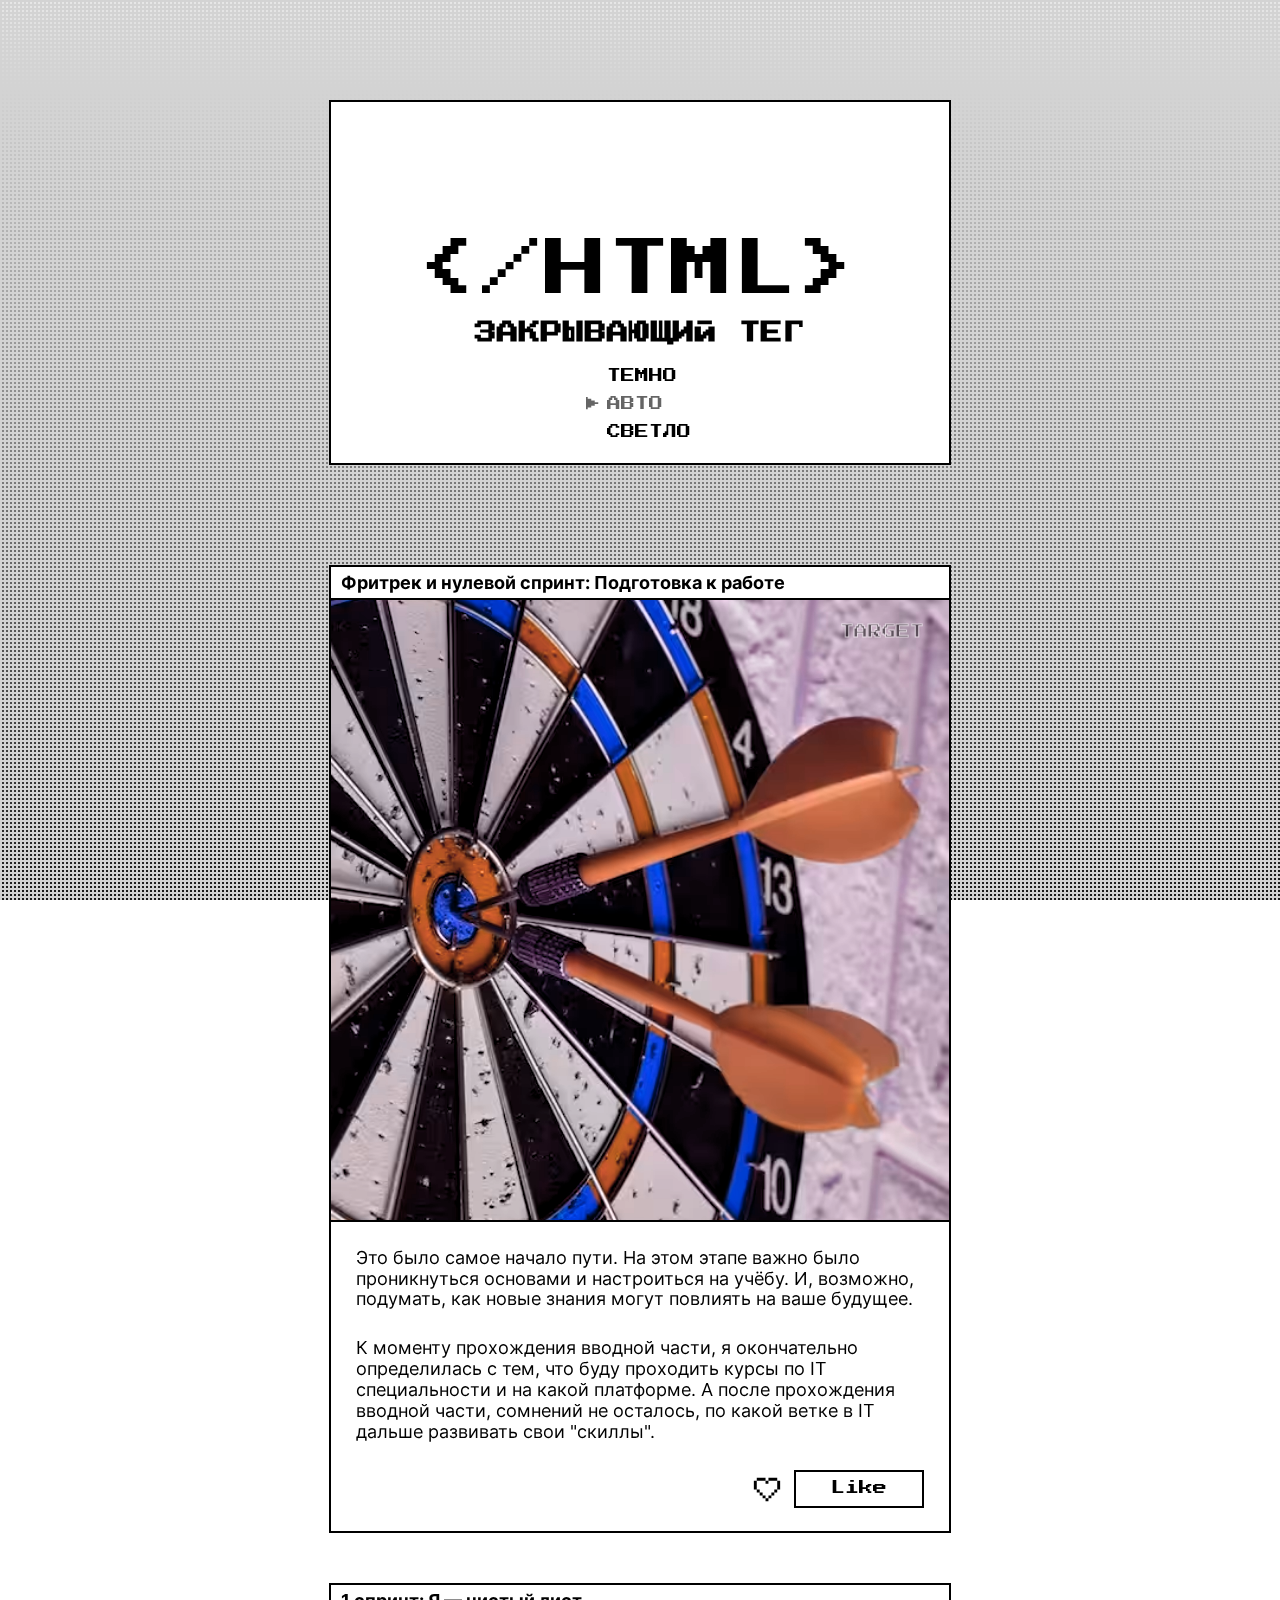
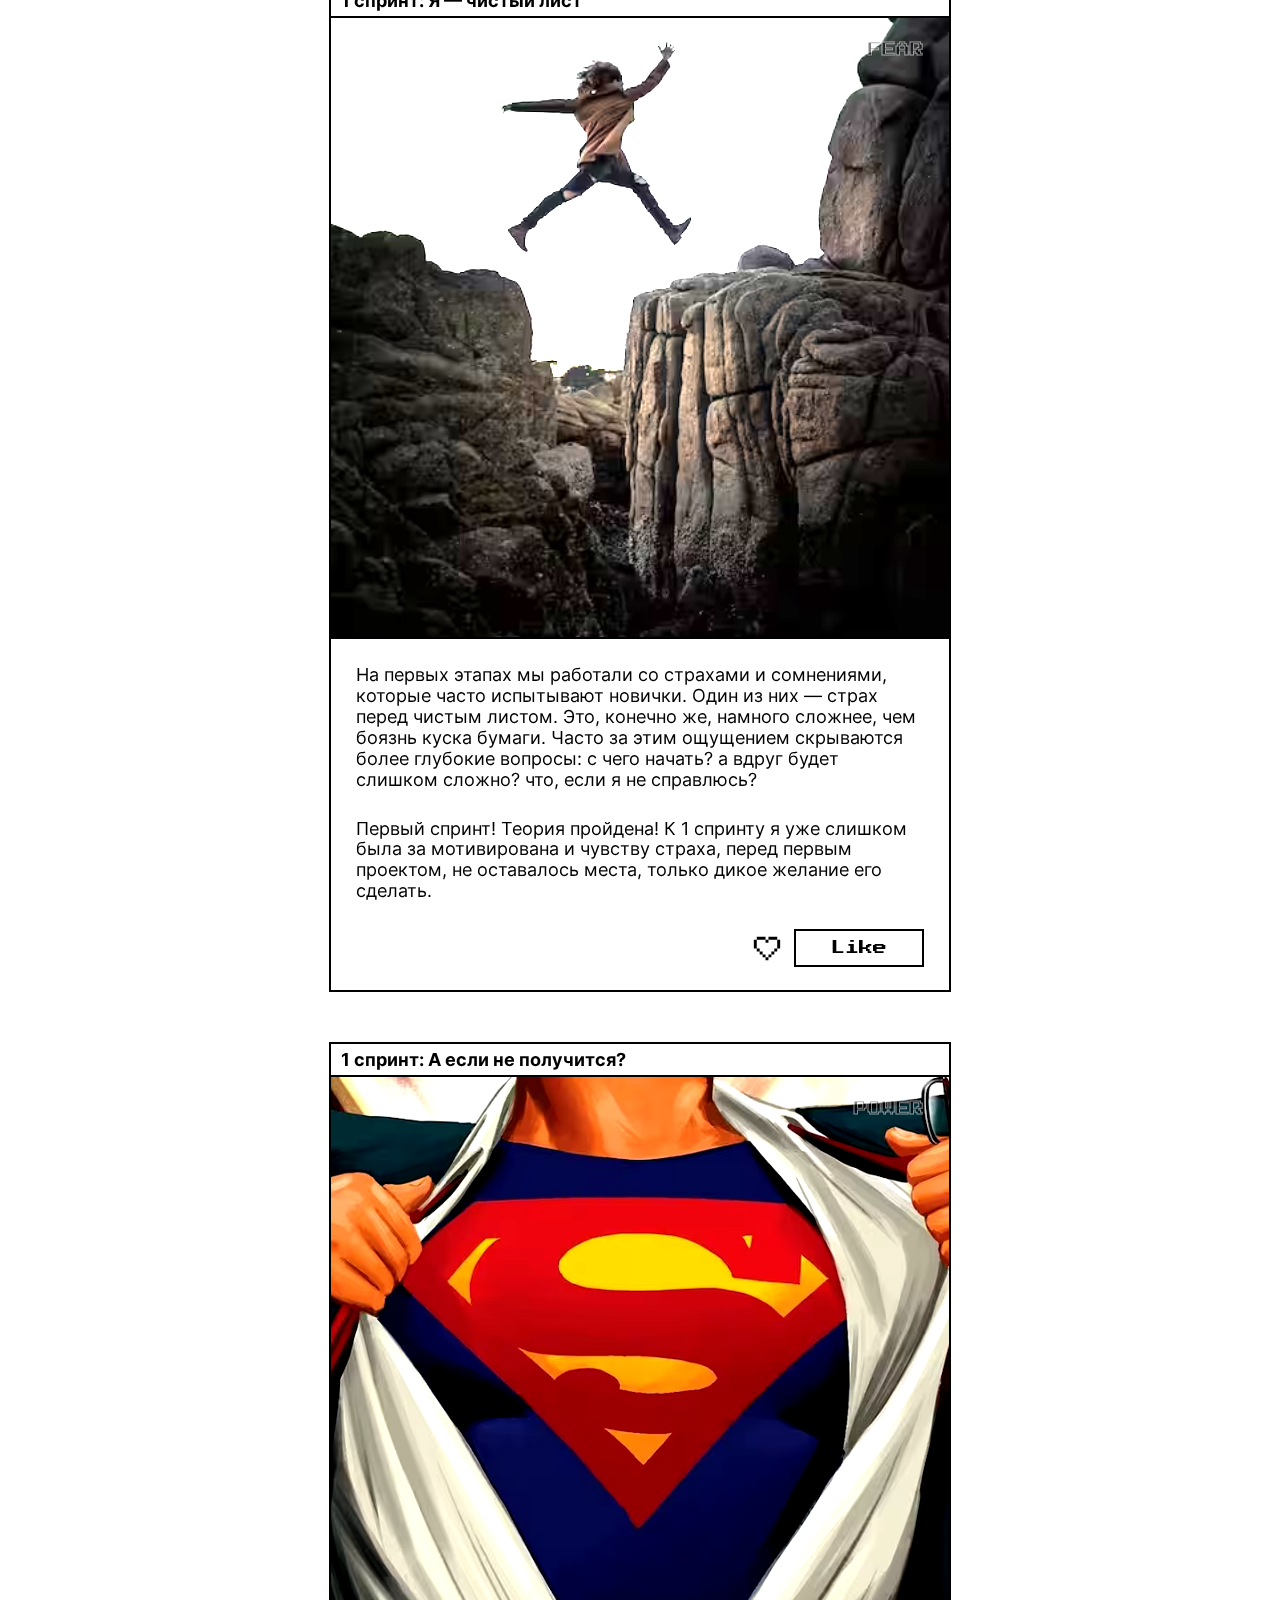
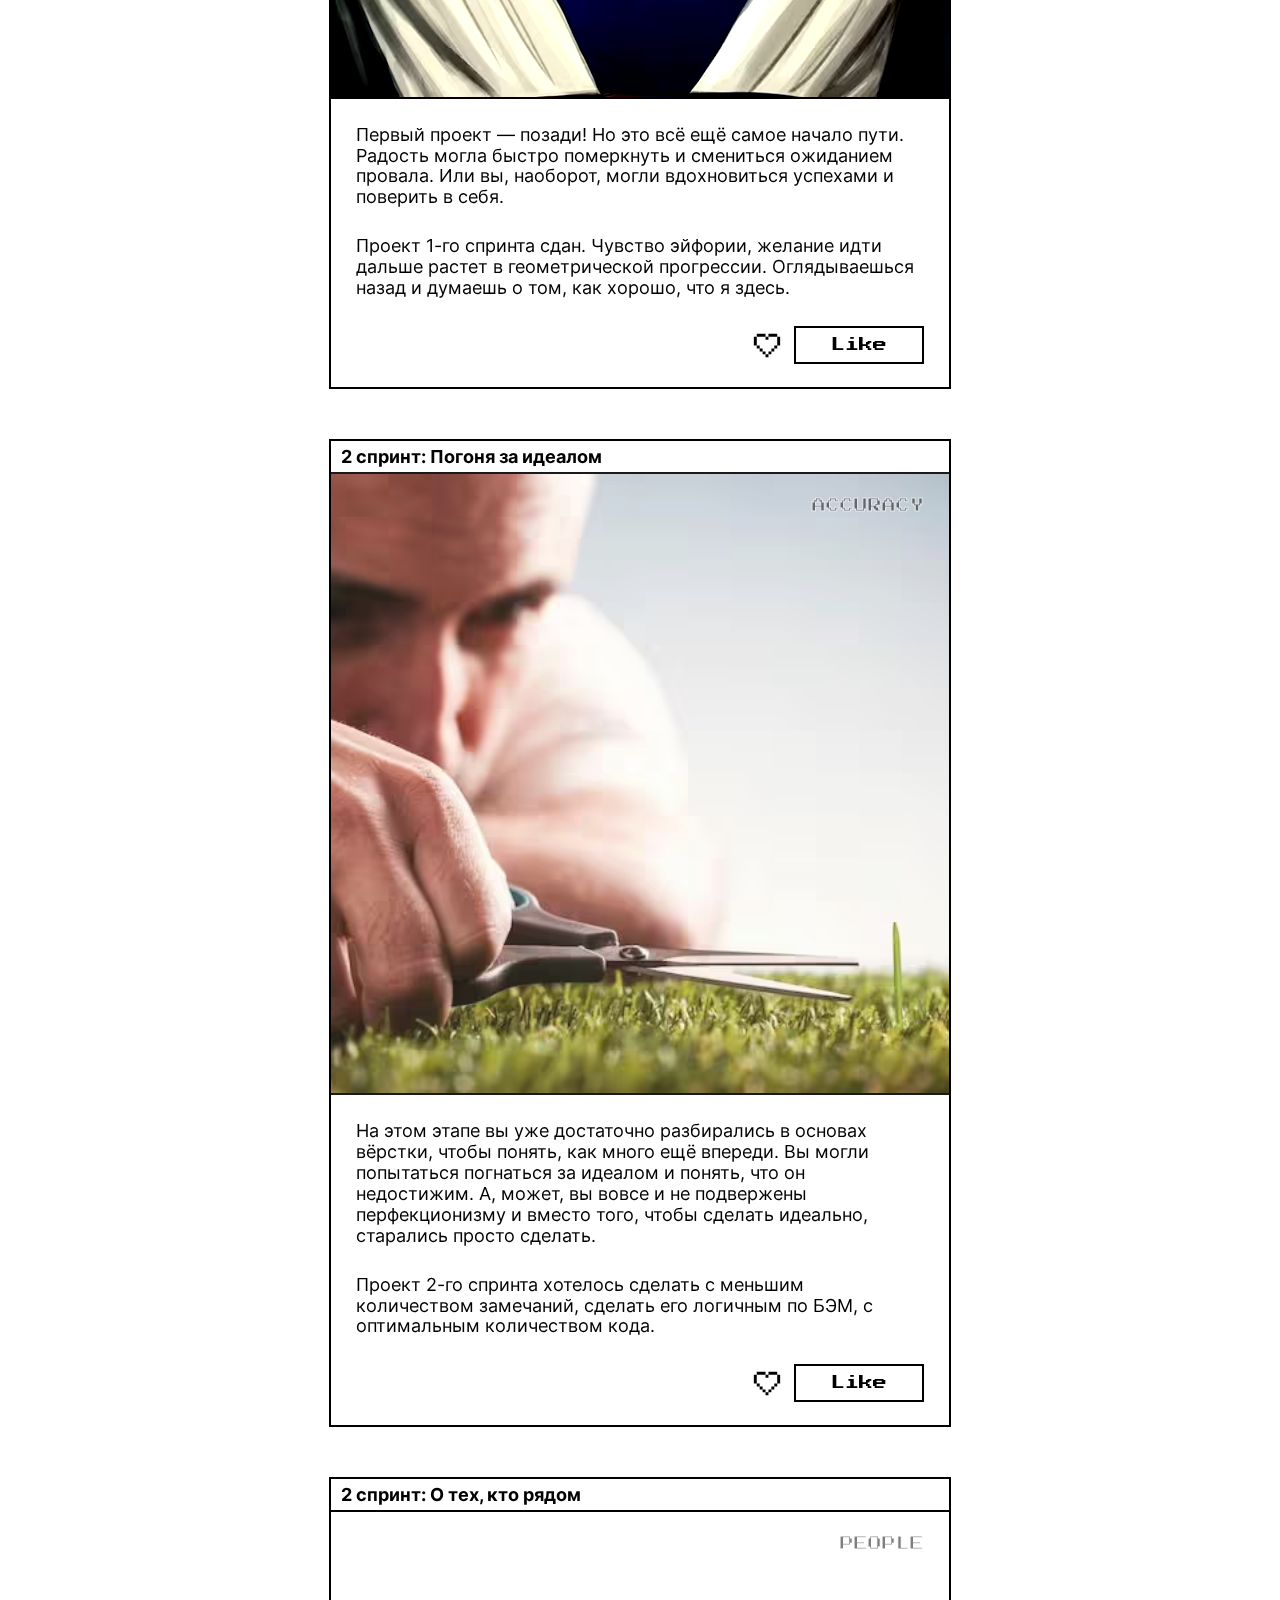
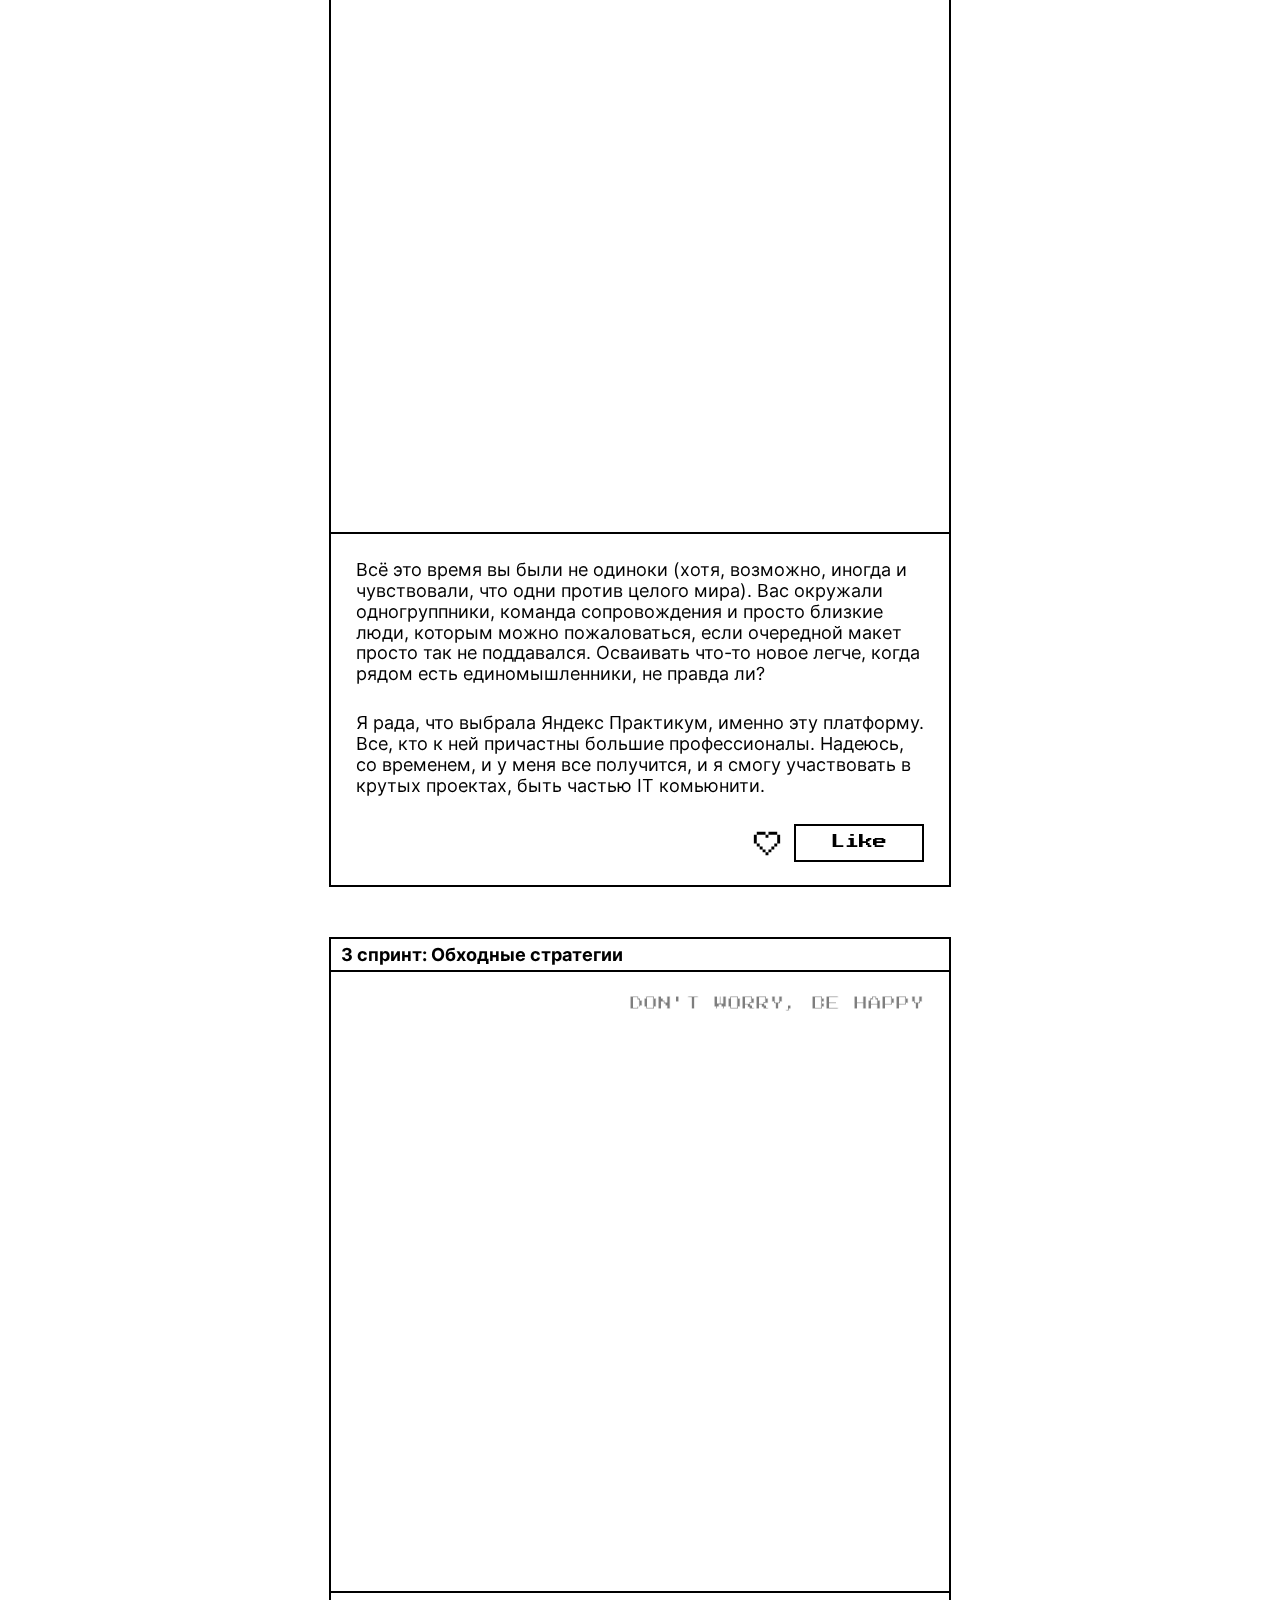
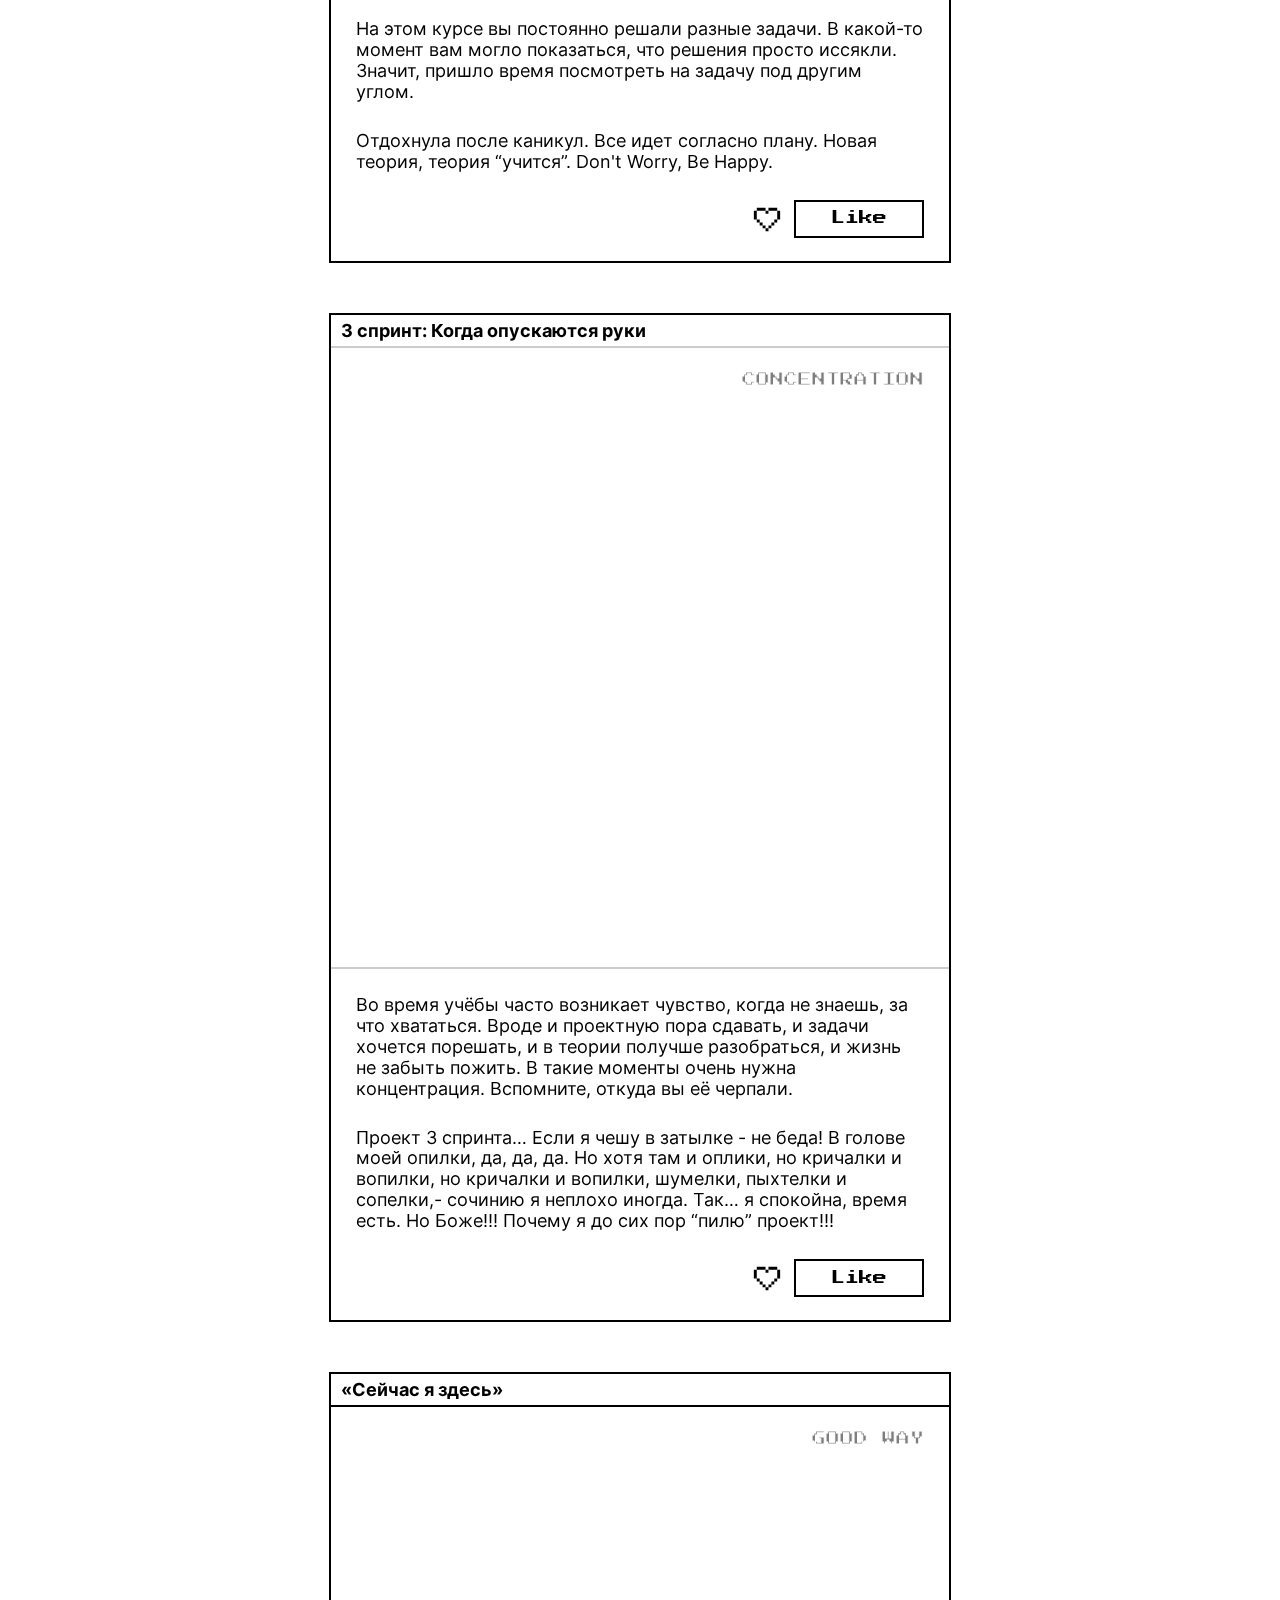
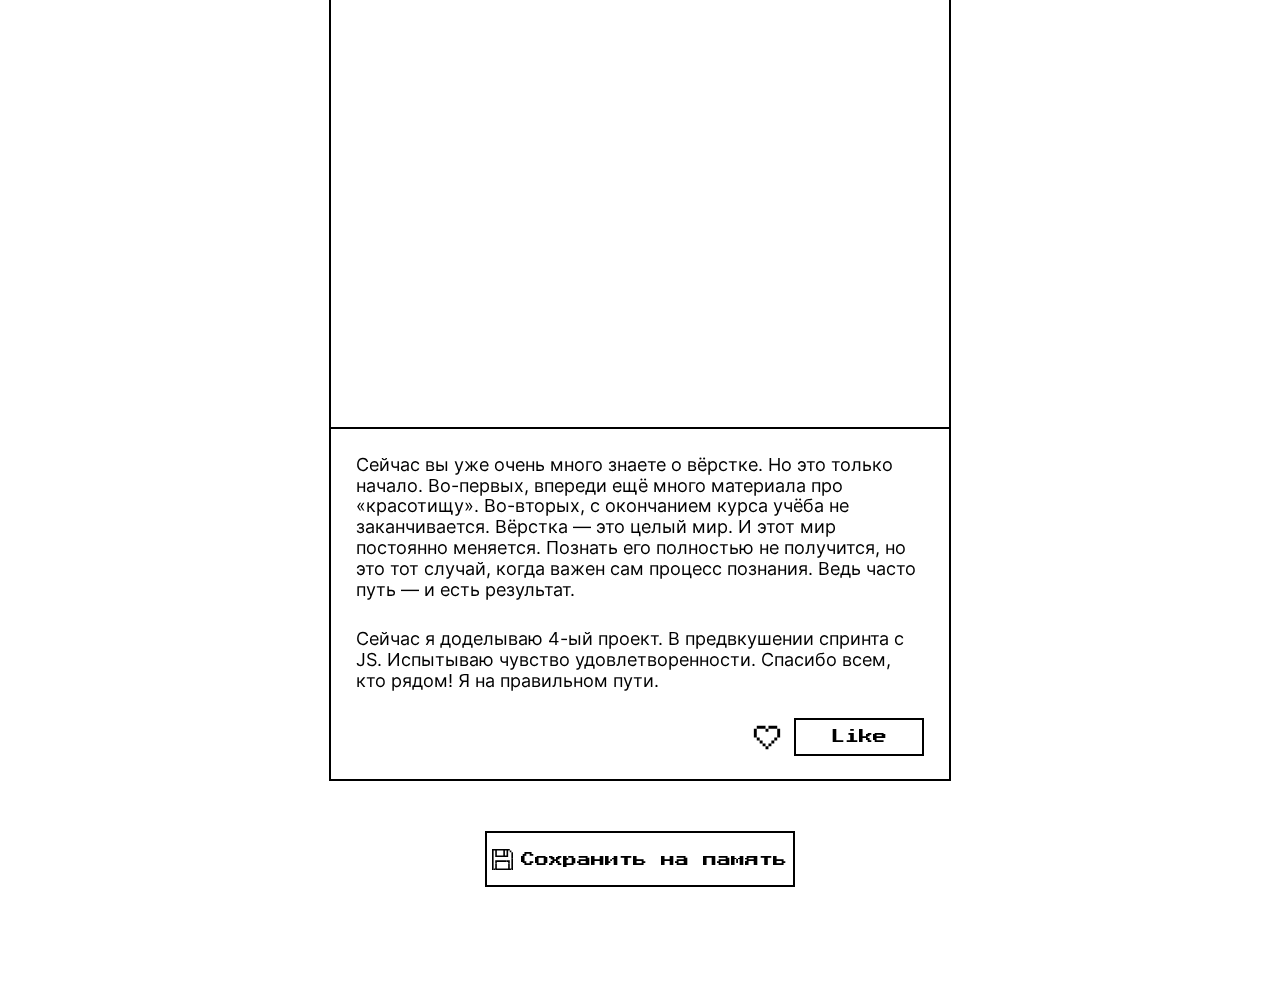
<file: index.html>
<!DOCTYPE html>
<html lang="ru">
  <head>
    <meta charset="UTF-8" />
    <meta name="viewport" content="width=device-width, initial-scale=1.0">
    <title>Закрывающий тег</title>
    <link rel="stylesheet" href="./fonts/fonts.css">
    <link rel="stylesheet" href="./styles/variables.css">
    <link rel="stylesheet" href="./styles/globals.css">
    <link rel="stylesheet" href="./styles/style.css">
    <link rel="stylesheet" href="./styles/animations.css">
    <link rel="stylesheet" href="./styles/themes.css">
    <link rel="icon" href="./images/favicon.ico" sizes="any">
    <link rel="icon" href="./svg/favicon.svg" type="image/svg+xml">
    <link rel="apple-touch-icon" href="./images/apple-touch-icon.png">
    <meta name="color-scheme" content="dark light">
    <script src="./scripts/set-theme.js"></script>
  </head>
  <body class="page">
    <header class="header page__block border-decor">
      <a class="header__link-logo" href="#0">&lt;/html&gt;</a>
      <h1 class="header__title">закрывающий тег</h1>
      <nav class="theme-menu header__theme-menu">
        <ul class="theme-menu__list">
          <li class="theme-menu__item">
            <button type="button" data-theme="dark" class="theme-menu__button">
              Темно
            </button>
          </li>
          <li class="theme-menu__item">
            <button
              type="button"
              data-theme="auto"
              disabled
              class="theme-menu__button"
            >
              Авто
            </button>
          </li>
          <li class="theme-menu__item">
            <button type="button" data-theme="light" class="theme-menu__button">
              Светло
            </button>
          </li>
        </ul>
      </nav>
    </header>
    <main class="main page__block">
      <section class="content">
        <ul class="content__list">
          <li class="content__list-item">
            <article class="card border-decor">
              <h2 class="card__title">Фритрек и нулевой спринт: Подготовка к работе</h2>
              <div class="card__content">
                <div class="card__content-detales">
                  <picture>
                    <source srcset="./images/target-mobile.avif" type="image/avif" media="(max-width: 375px)">
                    <source srcset="./images/target-mobile.webp" type="image/webp" media="(max-width: 375px)">
                    <source srcset="./images/target-desktop.avif" type="image/avif">
                    <source srcset="./images/target-desktop.webp" type="image/webp">
                    <img class="card__content-image target" 
                      src="./images/target.jpg"
                      srcset="./images/target.jpg 1x,
                              ./images/target_2x.jpg 2x,
                              ./images/target_3x.jpg 3x"
                      alt="Абстрактная картинка с лучниками и мишенью" loading="lazy">
                  </picture> 
                  <span class="card__content-label">target</span>
                </div>
                <div class="card__text">
                  <p>Это было самое начало пути. На этом этапе важно было проникнуться основами 
                    и настроиться на учёбу. И, возможно, подумать, как новые 
                    знания могут повлиять на ваше будущее.
                  </p>
                  <p>К моменту прохождения вводной части, я окончательно определилась с тем, 
                    что буду проходить курсы по IT специальности и на какой платформе. 
                    А после прохождения вводной части, сомнений не осталось, 
                    по какой ветке в IT дальше развивать свои "скиллы".
                  </p>
                </div>
              </div>  
              <div class="card__buttons">
                <button type="button" class="card__icon-button">
                  <svg class="like-icon" aria-hidden="true" xmlns="http://www.w3.org/2000/svg" viewBox="0 0 39 36" fill="none">
                    <g class="heart">
                      <path class="contour" d="M12 6H9V9H12V6ZM15 6H12V9H15V6ZM9 9H6V12H9V9ZM9 12H6V15H9V12ZM9 
                        15H6V18H9V15ZM18 6H15V9H18V6ZM12 18H9V21H12V18ZM15 21H12V24H15V21ZM18 
                        24H15V27H18V24ZM27 6H30V9H27V6ZM24 6H27V9H24V6ZM30 9H33V12H30V9ZM30 
                        12H33V15H30V12ZM30 15H33V18H30V15ZM21 6H24V9H21V6ZM27 18H30V21H27V18ZM24 
                        21H27V24H24V21ZM21 24H24V27H21V24ZM21 27H18V30H21V27ZM21 9H18V12H21V9Z" fill="var(--color-accent)"/>
                      <path class="main-body" d="M12 9H9V12H12V9ZM15 12H12V15H15V12ZM18 9H15V12H18V9ZM12 
                        15H9V18H12V15ZM15 15H12V18H15V15ZM15 18H12V21H15V18ZM18 12H15V15H18V12ZM18 
                        21H15V24H18V21ZM18 18H15V21H18V18ZM27 9H30V12H27V9ZM24 9H27V12H24V9ZM27 
                        12H30V15H27V12ZM24 12H27V15H24V12ZM21 9H24V12H21V9ZM27 15H30V18H27V15ZM24 
                        15H27V18H24V15ZM24 18H27V21H24V18ZM21 12H24V15H21V12ZM21 21H24V24H21V21ZM21 
                        18H24V21H21V18ZM21 21H18V24H21V21ZM21 24H18V27H21V24Z" fill="var(--color-filling-heart)"/>
                      <path class="core" d="M18 15H15V18H18V15ZM21 15H24V18H21V15ZM21 15H18V18H21V15ZM21 
                        12H18V15H21V12ZM21 18H18V21H21V18Z" fill="var(--color-filling-heart)"/>
                    </g>
                      <path class="sparks" d="M36 13H39V16H36V13ZM27 27H30V30H27V27ZM18 33H21V36H18V33ZM9 
                        27H12V30H9V27ZM24 0H27V3H24V0ZM33 3H36V6H33V3ZM3 3H6V6H3V3ZM12 
                        0H15V3H12V0ZM0 13H3V16H0V13Z" fill="var(--color-main-heart)"/>
                  </svg>
                </button>
                <button type="button" class="button card__like-button">
                  <span class="button__text">Like</span>
                </button>
              </div>
            </article>
          </li>
          <li class="content__list-item">
            <article class="card border-decor">
              <h2 class="card__title">1 спринт: Я — чистый лист</h2>
              <div class="card__content">
                <div class="card__content-detales">
                  <picture>
                    <source srcset="./images/fear-mobile.avif" type="image/avif" media="(max-width: 375px)">
                    <source srcset="./images/fear-mobile.webp" type="image/webp" media="(max-width: 375px)">
                    <source srcset="./images/fear-desktop.avif" type="image/avif">
                    <source srcset="./images/fear-desktop.webp" type="image/webp">
                    <img class="card__content-image fear" 
                      src="./images/fear.jpg"
                      srcset="./images/fear.jpg 1x,
                              ./images/fear_2x.jpg 2x,
                              ./images/fear_3x.jpg 3x"
                      alt="Девушка перепрыгивает разлом в горах" loading="lazy">
                  </picture> 
                  <span class="card__content-label">fear</span>
                </div>
                <div class="card__text">
                  <p>На первых этапах мы работали со страхами и сомнениями, 
                    которые часто испытывают новички. Один из них — страх 
                    перед чистым листом. Это, конечно же, намного сложнее, 
                    чем боязнь куска бумаги. Часто за этим ощущением скрываются 
                    более глубокие вопросы: с чего начать? а вдруг будет 
                    слишком сложно? что, если я не справлюсь?
                  </p>
                  <p>Первый спринт! Теория пройдена! 
                    К 1 спринту я уже слишком была за мотивирована и чувству 
                    страха, перед первым проектом, не оставалось места, 
                    только дикое желание его сделать.
                  </p>
                </div>
              </div>  
              <div class="card__buttons">
                <button type="button" class="card__icon-button">
                  <svg class="like-icon" aria-hidden="true" xmlns="http://www.w3.org/2000/svg" viewBox="0 0 39 36" fill="none">
                    <g class="heart">
                      <path class="contour" d="M12 6H9V9H12V6ZM15 6H12V9H15V6ZM9 9H6V12H9V9ZM9 12H6V15H9V12ZM9 
                        15H6V18H9V15ZM18 6H15V9H18V6ZM12 18H9V21H12V18ZM15 21H12V24H15V21ZM18 
                        24H15V27H18V24ZM27 6H30V9H27V6ZM24 6H27V9H24V6ZM30 9H33V12H30V9ZM30 
                        12H33V15H30V12ZM30 15H33V18H30V15ZM21 6H24V9H21V6ZM27 18H30V21H27V18ZM24 
                        21H27V24H24V21ZM21 24H24V27H21V24ZM21 27H18V30H21V27ZM21 9H18V12H21V9Z" fill="var(--color-accent)"/>
                      <path class="main-body" d="M12 9H9V12H12V9ZM15 12H12V15H15V12ZM18 9H15V12H18V9ZM12 
                        15H9V18H12V15ZM15 15H12V18H15V15ZM15 18H12V21H15V18ZM18 12H15V15H18V12ZM18 
                        21H15V24H18V21ZM18 18H15V21H18V18ZM27 9H30V12H27V9ZM24 9H27V12H24V9ZM27 
                        12H30V15H27V12ZM24 12H27V15H24V12ZM21 9H24V12H21V9ZM27 15H30V18H27V15ZM24 
                        15H27V18H24V15ZM24 18H27V21H24V18ZM21 12H24V15H21V12ZM21 21H24V24H21V21ZM21 
                        18H24V21H21V18ZM21 21H18V24H21V21ZM21 24H18V27H21V24Z" fill="var(--color-filling-heart)"/>
                      <path class="core" d="M18 15H15V18H18V15ZM21 15H24V18H21V15ZM21 15H18V18H21V15ZM21 
                        12H18V15H21V12ZM21 18H18V21H21V18Z" fill="var(--color-filling-heart)"/>
                    </g>
                      <path class="sparks" d="M36 13H39V16H36V13ZM27 27H30V30H27V27ZM18 33H21V36H18V33ZM9 
                        27H12V30H9V27ZM24 0H27V3H24V0ZM33 3H36V6H33V3ZM3 3H6V6H3V3ZM12 
                        0H15V3H12V0ZM0 13H3V16H0V13Z" fill="var(--color-main-heart)"/>
                  </svg>
                </button>
                <button type="button" class="button card__like-button">
                  <span class="button__text">Like</span>
                </button>
              </div>
            </article>
          </li>
          <li class="content__list-item">
            <article class="card border-decor">
              <h2 class="card__title">1 спринт: А если не получится?</h2>
              <div class="card__content">
                <div class="card__content-detales">
                  <picture>
                    <source srcset="./images/power-mobile.avif" type="image/avif" media="(max-width: 375px)">
                    <source srcset="./images/power-mobile.webp" type="image/webp" media="(max-width: 375px)">
                    <source srcset="./images/power-desktop.avif" type="image/avif">
                    <source srcset="./images/power-desktop.webp" type="image/webp">
                    <img class="card__content-image power" 
                      src="./images/power.jpg"
                      srcset="./images/power.jpg 1x,
                              ./images/power.jpg_2x 2x,
                              ./images/power.jpg_3x 3x"
                      alt="Знак superman на груди" loading="lazy">
                  </picture> 
                  <span class="card__content-label">power</span>
                </div>
                <div class="card__text">
                  <p>Первый проект — позади! Но это всё ещё самое начало пути. 
                    Радость могла быстро померкнуть и смениться ожиданием провала. 
                    Или вы, наоборот, могли вдохновиться успехами и поверить в себя.
                  </p>
                  <p>Проект 1-го спринта сдан. Чувство эйфории, желание идти дальше 
                    растет в геометрической прогрессии. Оглядываешься назад и 
                    думаешь о том, как хорошо, что я здесь.
                  </p>
                </div>
              </div>  
              <div class="card__buttons">
                <button type="button" class="card__icon-button">
                  <svg class="like-icon" aria-hidden="true" xmlns="http://www.w3.org/2000/svg" viewBox="0 0 39 36" fill="none">
                    <g class="heart">
                      <path class="contour" d="M12 6H9V9H12V6ZM15 6H12V9H15V6ZM9 9H6V12H9V9ZM9 12H6V15H9V12ZM9 
                        15H6V18H9V15ZM18 6H15V9H18V6ZM12 18H9V21H12V18ZM15 21H12V24H15V21ZM18 
                        24H15V27H18V24ZM27 6H30V9H27V6ZM24 6H27V9H24V6ZM30 9H33V12H30V9ZM30 
                        12H33V15H30V12ZM30 15H33V18H30V15ZM21 6H24V9H21V6ZM27 18H30V21H27V18ZM24 
                        21H27V24H24V21ZM21 24H24V27H21V24ZM21 27H18V30H21V27ZM21 9H18V12H21V9Z" fill="var(--color-accent)"/>
                      <path class="main-body" d="M12 9H9V12H12V9ZM15 12H12V15H15V12ZM18 9H15V12H18V9ZM12 
                        15H9V18H12V15ZM15 15H12V18H15V15ZM15 18H12V21H15V18ZM18 12H15V15H18V12ZM18 
                        21H15V24H18V21ZM18 18H15V21H18V18ZM27 9H30V12H27V9ZM24 9H27V12H24V9ZM27 
                        12H30V15H27V12ZM24 12H27V15H24V12ZM21 9H24V12H21V9ZM27 15H30V18H27V15ZM24 
                        15H27V18H24V15ZM24 18H27V21H24V18ZM21 12H24V15H21V12ZM21 21H24V24H21V21ZM21 
                        18H24V21H21V18ZM21 21H18V24H21V21ZM21 24H18V27H21V24Z" fill="var(--color-filling-heart)"/>
                      <path class="core" d="M18 15H15V18H18V15ZM21 15H24V18H21V15ZM21 15H18V18H21V15ZM21 
                        12H18V15H21V12ZM21 18H18V21H21V18Z" fill="var(--color-filling-heart)"/>
                    </g>
                      <path class="sparks" d="M36 13H39V16H36V13ZM27 27H30V30H27V27ZM18 33H21V36H18V33ZM9 
                        27H12V30H9V27ZM24 0H27V3H24V0ZM33 3H36V6H33V3ZM3 3H6V6H3V3ZM12 
                        0H15V3H12V0ZM0 13H3V16H0V13Z" fill="var(--color-main-heart)"/>
                  </svg>
                </button>
                <button type="button" class="button card__like-button">
                  <span class="button__text">Like</span>
                </button>
              </div>
            </article>
          </li>
          <li class="content__list-item">
            <article class="card border-decor">
              <h2 class="card__title">2 спринт: Погоня за идеалом</h2>
              <div class="card__content">
                <div class="card__content-detales">
                  <picture>
                    <source srcset="./images/accuracy-mobile.avif" type="image/avif" media="(max-width: 375px)">
                    <source srcset="./images/accuracy-mobile.webp" type="image/webp" media="(max-width: 375px)">
                    <source srcset="./images/accuracy-desktop.avif" type="image/avif">
                    <source srcset="./images/accuracy-desktop.webp" type="image/webp">
                    <img class="card__content-image accuracy" 
                      src="./images/accuracy.jpg"
                      srcset="./images/accuracy.jpg 1x,
                              ./images/accuracy_2x.jpg 2x,
                              ./images/accuracy_3x.jpg 3x"
                      alt="Мужчина перфекционист срезает ножницами одну торчащую травинку" loading="lazy">
                  </picture> 
                  <span class="card__content-label">accuracy</span>
                </div>
                <div class="card__text">
                  <p>На этом этапе вы уже достаточно разбирались в основах вёрстки, 
                    чтобы понять, как много ещё впереди. Вы могли попытаться погнаться 
                    за идеалом и понять, что он недостижим. А, может, вы вовсе и не 
                    подвержены перфекционизму и вместо того, чтобы сделать идеально, 
                    старались просто сделать.
                  </p>
                  <p>Проект 2-го спринта хотелось сделать с меньшим количеством 
                    замечаний, сделать его логичным по БЭМ, с оптимальным количеством кода.</p>
                </div>
              </div>  
              <div class="card__buttons">
                <button type="button" class="card__icon-button">
                  <svg class="like-icon" aria-hidden="true" xmlns="http://www.w3.org/2000/svg" viewBox="0 0 39 36" fill="none">
                    <g class="heart">
                      <path class="contour" d="M12 6H9V9H12V6ZM15 6H12V9H15V6ZM9 9H6V12H9V9ZM9 12H6V15H9V12ZM9 
                        15H6V18H9V15ZM18 6H15V9H18V6ZM12 18H9V21H12V18ZM15 21H12V24H15V21ZM18 
                        24H15V27H18V24ZM27 6H30V9H27V6ZM24 6H27V9H24V6ZM30 9H33V12H30V9ZM30 
                        12H33V15H30V12ZM30 15H33V18H30V15ZM21 6H24V9H21V6ZM27 18H30V21H27V18ZM24 
                        21H27V24H24V21ZM21 24H24V27H21V24ZM21 27H18V30H21V27ZM21 9H18V12H21V9Z" fill="var(--color-accent)"/>
                      <path class="main-body" d="M12 9H9V12H12V9ZM15 12H12V15H15V12ZM18 9H15V12H18V9ZM12 
                        15H9V18H12V15ZM15 15H12V18H15V15ZM15 18H12V21H15V18ZM18 12H15V15H18V12ZM18 
                        21H15V24H18V21ZM18 18H15V21H18V18ZM27 9H30V12H27V9ZM24 9H27V12H24V9ZM27 
                        12H30V15H27V12ZM24 12H27V15H24V12ZM21 9H24V12H21V9ZM27 15H30V18H27V15ZM24 
                        15H27V18H24V15ZM24 18H27V21H24V18ZM21 12H24V15H21V12ZM21 21H24V24H21V21ZM21 
                        18H24V21H21V18ZM21 21H18V24H21V21ZM21 24H18V27H21V24Z" fill="var(--color-filling-heart)"/>
                      <path class="core" d="M18 15H15V18H18V15ZM21 15H24V18H21V15ZM21 15H18V18H21V15ZM21 
                        12H18V15H21V12ZM21 18H18V21H21V18Z" fill="var(--color-filling-heart)"/>
                    </g>
                      <path class="sparks" d="M36 13H39V16H36V13ZM27 27H30V30H27V27ZM18 33H21V36H18V33ZM9 
                        27H12V30H9V27ZM24 0H27V3H24V0ZM33 3H36V6H33V3ZM3 3H6V6H3V3ZM12 
                        0H15V3H12V0ZM0 13H3V16H0V13Z" fill="var(--color-main-heart)"/>
                  </svg>
                </button>
                <button type="button" class="button card__like-button">
                  <span class="button__text">Like</span>
                </button>
              </div>
            </article>
          </li>
          <li class="content__list-item">
            <article class="card border-decor">
              <h2 class="card__title">2 спринт: О тех, кто рядом</h2>
              <div class="card__content">
                <div class="card__content-detales">
                  <picture>
                    <source srcset="./images/people-mobile.avif" type="image/avif" media="(max-width: 375px)">
                    <source srcset="./images/people-mobile.webp" type="image/webp" media="(max-width: 375px)">
                    <source srcset="./images/people-desktop.avif" type="image/avif">
                    <source srcset="./images/people-desktop.webp" type="image/webp">
                    <img class="card__content-image people" 
                      src="./images/people.jpg"
                      srcset="./images/people.jpg 1x,
                              ./images/people_2x.jpg 2x,
                              ./images/people_3x.jpg 3x"
                      alt="Группа современных людей единомышленников" loading="lazy">
                  </picture> 
                  <span class="card__content-label">people</span>
                </div>
                <div class="card__text">
                  <p>Всё это время вы были не одиноки (хотя, возможно, иногда и чувствовали, 
                    что одни против целого мира). Вас окружали одногруппники, команда 
                    сопровождения и просто близкие люди, которым можно пожаловаться, если 
                    очередной макет просто так не поддавался. Осваивать что-то новое легче, 
                    когда рядом есть единомышленники, не правда ли?
                  </p>
                  <p>Я рада, что выбрала Яндекс Практикум, именно эту платформу. Все, кто к ней причастны большие 
                    профессионалы. Надеюсь, со временем, и у меня все получится, и я смогу 
                    участвовать в крутых проектах, быть частью IT комьюнити.
                  </p>
                </div>
              </div>  
              <div class="card__buttons">
                <button type="button" class="card__icon-button">
                  <svg class="like-icon" aria-hidden="true" xmlns="http://www.w3.org/2000/svg" viewBox="0 0 39 36" fill="none">
                    <g class="heart">
                      <path class="contour" d="M12 6H9V9H12V6ZM15 6H12V9H15V6ZM9 9H6V12H9V9ZM9 12H6V15H9V12ZM9 
                        15H6V18H9V15ZM18 6H15V9H18V6ZM12 18H9V21H12V18ZM15 21H12V24H15V21ZM18 
                        24H15V27H18V24ZM27 6H30V9H27V6ZM24 6H27V9H24V6ZM30 9H33V12H30V9ZM30 
                        12H33V15H30V12ZM30 15H33V18H30V15ZM21 6H24V9H21V6ZM27 18H30V21H27V18ZM24 
                        21H27V24H24V21ZM21 24H24V27H21V24ZM21 27H18V30H21V27ZM21 9H18V12H21V9Z" fill="var(--color-accent)"/>
                      <path class="main-body" d="M12 9H9V12H12V9ZM15 12H12V15H15V12ZM18 9H15V12H18V9ZM12 
                        15H9V18H12V15ZM15 15H12V18H15V15ZM15 18H12V21H15V18ZM18 12H15V15H18V12ZM18 
                        21H15V24H18V21ZM18 18H15V21H18V18ZM27 9H30V12H27V9ZM24 9H27V12H24V9ZM27 
                        12H30V15H27V12ZM24 12H27V15H24V12ZM21 9H24V12H21V9ZM27 15H30V18H27V15ZM24 
                        15H27V18H24V15ZM24 18H27V21H24V18ZM21 12H24V15H21V12ZM21 21H24V24H21V21ZM21 
                        18H24V21H21V18ZM21 21H18V24H21V21ZM21 24H18V27H21V24Z" fill="var(--color-filling-heart)"/>
                      <path class="core" d="M18 15H15V18H18V15ZM21 15H24V18H21V15ZM21 15H18V18H21V15ZM21 
                        12H18V15H21V12ZM21 18H18V21H21V18Z" fill="var(--color-filling-heart)"/>
                    </g>
                      <path class="sparks" d="M36 13H39V16H36V13ZM27 27H30V30H27V27ZM18 33H21V36H18V33ZM9 
                        27H12V30H9V27ZM24 0H27V3H24V0ZM33 3H36V6H33V3ZM3 3H6V6H3V3ZM12 
                        0H15V3H12V0ZM0 13H3V16H0V13Z" fill="var(--color-main-heart)"/>
                  </svg>
                </button>
                <button type="button" class="button card__like-button">
                  <span class="button__text">Like</span>
                </button>
              </div>
            </article>
          </li>
          <li class="content__list-item">
            <article class="card border-decor">
              <h2 class="card__title">3 спринт: Обходные стратегии</h2>
              <div class="card__content">
                <div class="card__content-detales">
                  <picture>
                    <source srcset="./images/dont-worry-mobile.avif" type="image/avif" media="(max-width: 375px)">
                    <source srcset="./images/dont-worry-mobile.webp" type="image/webp" media="(max-width: 375px)">
                    <source srcset="./images/dont-worry-desktop.avif" type="image/avif">
                    <source srcset="./images/dont-worry-desktop.webp" type="image/webp">
                    <img class="card__content-image dont-worry" 
                      src="./images/dont-worry.jpg"
                      srcset="./images/dont-worry.jpg 1x,
                              ./images/dont-worry_2x.jpg 2x,
                              ./images/dont-worry_3x.jpg 3x"
                      alt="Фотография с Bobby McFerrin" loading="lazy">
                  </picture> 
                  <span class="card__content-label">don't worry, be happy</span>
                </div>
                <div class="card__text">
                  <p>На этом курсе вы постоянно решали разные задачи. 
                    В какой-то момент вам могло показаться, что решения просто иссякли. 
                    Значит, пришло время посмотреть на задачу под другим углом.
                  </p>
                  <p>Отдохнула после каникул. Все идет согласно плану. Новая теория, 
                    теория “учится”. Don't Worry, Be Happy.
                  </p>
                </div>
              </div>  
              <div class="card__buttons">
                <button type="button" class="card__icon-button">
                  <svg class="like-icon" aria-hidden="true" xmlns="http://www.w3.org/2000/svg" viewBox="0 0 39 36" fill="none">
                    <g class="heart">
                      <path class="contour" d="M12 6H9V9H12V6ZM15 6H12V9H15V6ZM9 9H6V12H9V9ZM9 12H6V15H9V12ZM9 
                        15H6V18H9V15ZM18 6H15V9H18V6ZM12 18H9V21H12V18ZM15 21H12V24H15V21ZM18 
                        24H15V27H18V24ZM27 6H30V9H27V6ZM24 6H27V9H24V6ZM30 9H33V12H30V9ZM30 
                        12H33V15H30V12ZM30 15H33V18H30V15ZM21 6H24V9H21V6ZM27 18H30V21H27V18ZM24 
                        21H27V24H24V21ZM21 24H24V27H21V24ZM21 27H18V30H21V27ZM21 9H18V12H21V9Z" fill="var(--color-accent)"/>
                      <path class="main-body" d="M12 9H9V12H12V9ZM15 12H12V15H15V12ZM18 9H15V12H18V9ZM12 
                        15H9V18H12V15ZM15 15H12V18H15V15ZM15 18H12V21H15V18ZM18 12H15V15H18V12ZM18 
                        21H15V24H18V21ZM18 18H15V21H18V18ZM27 9H30V12H27V9ZM24 9H27V12H24V9ZM27 
                        12H30V15H27V12ZM24 12H27V15H24V12ZM21 9H24V12H21V9ZM27 15H30V18H27V15ZM24 
                        15H27V18H24V15ZM24 18H27V21H24V18ZM21 12H24V15H21V12ZM21 21H24V24H21V21ZM21 
                        18H24V21H21V18ZM21 21H18V24H21V21ZM21 24H18V27H21V24Z" fill="var(--color-filling-heart)"/>
                      <path class="core" d="M18 15H15V18H18V15ZM21 15H24V18H21V15ZM21 15H18V18H21V15ZM21 
                        12H18V15H21V12ZM21 18H18V21H21V18Z" fill="var(--color-filling-heart)"/>
                    </g>
                      <path class="sparks" d="M36 13H39V16H36V13ZM27 27H30V30H27V27ZM18 33H21V36H18V33ZM9 
                        27H12V30H9V27ZM24 0H27V3H24V0ZM33 3H36V6H33V3ZM3 3H6V6H3V3ZM12 
                        0H15V3H12V0ZM0 13H3V16H0V13Z" fill="var(--color-main-heart)"/>
                  </svg>
                </button>
                <button type="button" class="button card__like-button">
                  <span class="button__text">Like</span>
                </button>
              </div>
            </article>
          </li>
          <li class="content__list-item">
            <article class="card border-decor">
              <h2 class="card__title">3 спринт: Когда опускаются руки</h2>
              <div class="card__content">
                <div class="card__content-detales">
                  <picture>
                    <source srcset="./images/concentration-mobile.avif" type="image/avif" media="(max-width: 375px)">
                    <source srcset="./images/concentration-mobile.webp" type="image/webp" media="(max-width: 375px)">
                    <source srcset="./images/concentration-desktop.avif" type="image/avif">
                    <source srcset="./images/concentration-desktop.webp" type="image/webp">
                    <img class="card__content-image concentration" 
                      src="./images/concentration.jpg"
                      srcset="./images/concentration.jpg 1x,
                              ./images/concentration_2x.jpg 2x,
                              ./images/concentration_3x.jpg 3x"
                      alt="Винни-Пух смотрит на дорожный указатель с текстом: 'Высокий превысокий дуб'" loading="lazy">
                  </picture> 
                  <span class="card__content-label">concentration</span>
                </div>
                <div class="card__text">
                  <p>Во время учёбы часто возникает чувство, когда не знаешь, за что хвататься. 
                    Вроде и проектную пора сдавать, и задачи хочется порешать, 
                    и в теории получше разобраться, и жизнь не забыть пожить. 
                    В такие моменты очень нужна концентрация. Вспомните, откуда вы её черпали.
                  </p>
                  <p>Проект 3 спринта… 
                    Если я чешу в затылке - не беда! В голове моей опилки, да, да, да.
                    Но хотя там и оплики, но кричалки и вопилки, но кричалки и вопилки,
                    шумелки, пыхтелки и сопелки,- сочинию я неплохо иногда.
                    Так… я спокойна, время есть. Но Боже!!! Почему я до сих пор “пилю” проект!!!
                    </p>
                </div>
              </div>  
              <div class="card__buttons">
                <button type="button" class="card__icon-button">
                  <svg class="like-icon" aria-hidden="true" xmlns="http://www.w3.org/2000/svg" viewBox="0 0 39 36" fill="none">
                    <g class="heart">
                      <path class="contour" d="M12 6H9V9H12V6ZM15 6H12V9H15V6ZM9 9H6V12H9V9ZM9 12H6V15H9V12ZM9 
                        15H6V18H9V15ZM18 6H15V9H18V6ZM12 18H9V21H12V18ZM15 21H12V24H15V21ZM18 
                        24H15V27H18V24ZM27 6H30V9H27V6ZM24 6H27V9H24V6ZM30 9H33V12H30V9ZM30 
                        12H33V15H30V12ZM30 15H33V18H30V15ZM21 6H24V9H21V6ZM27 18H30V21H27V18ZM24 
                        21H27V24H24V21ZM21 24H24V27H21V24ZM21 27H18V30H21V27ZM21 9H18V12H21V9Z" fill="var(--color-accent)"/>
                      <path class="main-body" d="M12 9H9V12H12V9ZM15 12H12V15H15V12ZM18 9H15V12H18V9ZM12 
                        15H9V18H12V15ZM15 15H12V18H15V15ZM15 18H12V21H15V18ZM18 12H15V15H18V12ZM18 
                        21H15V24H18V21ZM18 18H15V21H18V18ZM27 9H30V12H27V9ZM24 9H27V12H24V9ZM27 
                        12H30V15H27V12ZM24 12H27V15H24V12ZM21 9H24V12H21V9ZM27 15H30V18H27V15ZM24 
                        15H27V18H24V15ZM24 18H27V21H24V18ZM21 12H24V15H21V12ZM21 21H24V24H21V21ZM21 
                        18H24V21H21V18ZM21 21H18V24H21V21ZM21 24H18V27H21V24Z" fill="var(--color-filling-heart)"/>
                      <path class="core" d="M18 15H15V18H18V15ZM21 15H24V18H21V15ZM21 15H18V18H21V15ZM21 
                        12H18V15H21V12ZM21 18H18V21H21V18Z" fill="var(--color-filling-heart)"/>
                    </g>
                      <path class="sparks" d="M36 13H39V16H36V13ZM27 27H30V30H27V27ZM18 33H21V36H18V33ZM9 
                        27H12V30H9V27ZM24 0H27V3H24V0ZM33 3H36V6H33V3ZM3 3H6V6H3V3ZM12 
                        0H15V3H12V0ZM0 13H3V16H0V13Z" fill="var(--color-main-heart)"/>
                  </svg>
                </button>
                <button type="button" class="button card__like-button">
                  <span class="button__text">Like</span>
                </button>
              </div>
            </article>
          </li>
          <li class="content__list-item">
            <article class="card border-decor">
              <h2 class="card__title">«Сейчас я здесь»</h2>
              <div class="card__content">
                <div class="card__content-detales">
                  <picture>
                    <source srcset="./images/good-way-mobile.avif" type="image/avif" media="(max-width: 375px)">
                    <source srcset="./images/good-way-mobile.webp" type="image/webp" media="(max-width: 375px)">
                    <source srcset="./images/good-way-desktop.avif" type="image/avif">
                    <source srcset="./images/good-way-desktop.webp" type="image/webp">
                    <img class="card__content-image good-way" 
                      src="./images/good-way.jpg"
                      srcset="./images/good-way.jpg 1x,
                              ./images/good-way_2x.jpg 2x,
                              ./images/good-way_3x.jpg 3x"
                      alt="Картинка с девушкой у реки, на фоне живописного природного пейзажа" loading="lazy">
                  </picture> 
                  <span class="card__content-label">good way</span>
                </div>
                <div class="card__text">
                  <p>Сейчас вы уже очень много знаете о вёрстке. Но это только начало. 
                    Во-первых, впереди ещё много материала про «красотищу». 
                    Во-вторых, с окончанием курса учёба не заканчивается. 
                    Вёрстка — это целый мир. И этот мир постоянно меняется. 
                    Познать его полностью не получится, но это тот случай, 
                    когда важен сам процесс познания. Ведь часто путь — и есть результат.
                  </p>
                  <p>Сейчас я доделываю 4-ый проект. В предвкушении спринта с JS. 
                    Испытываю чувство удовлетворенности. Спасибо всем, кто рядом!
                    Я на правильном пути.</p>
                </div>
              </div>  
              <div class="card__buttons">
                <button type="button" class="card__icon-button">
                  <svg class="like-icon" aria-hidden="true" xmlns="http://www.w3.org/2000/svg" viewBox="0 0 39 36" fill="none">
                    <g class="heart">
                      <path class="contour" d="M12 6H9V9H12V6ZM15 6H12V9H15V6ZM9 9H6V12H9V9ZM9 12H6V15H9V12ZM9 
                        15H6V18H9V15ZM18 6H15V9H18V6ZM12 18H9V21H12V18ZM15 21H12V24H15V21ZM18 
                        24H15V27H18V24ZM27 6H30V9H27V6ZM24 6H27V9H24V6ZM30 9H33V12H30V9ZM30 
                        12H33V15H30V12ZM30 15H33V18H30V15ZM21 6H24V9H21V6ZM27 18H30V21H27V18ZM24 
                        21H27V24H24V21ZM21 24H24V27H21V24ZM21 27H18V30H21V27ZM21 9H18V12H21V9Z" fill="var(--color-accent)"/>
                      <path class="main-body" d="M12 9H9V12H12V9ZM15 12H12V15H15V12ZM18 9H15V12H18V9ZM12 
                        15H9V18H12V15ZM15 15H12V18H15V15ZM15 18H12V21H15V18ZM18 12H15V15H18V12ZM18 
                        21H15V24H18V21ZM18 18H15V21H18V18ZM27 9H30V12H27V9ZM24 9H27V12H24V9ZM27 
                        12H30V15H27V12ZM24 12H27V15H24V12ZM21 9H24V12H21V9ZM27 15H30V18H27V15ZM24 
                        15H27V18H24V15ZM24 18H27V21H24V18ZM21 12H24V15H21V12ZM21 21H24V24H21V21ZM21 
                        18H24V21H21V18ZM21 21H18V24H21V21ZM21 24H18V27H21V24Z" fill="var(--color-filling-heart)"/>
                      <path class="core" d="M18 15H15V18H18V15ZM21 15H24V18H21V15ZM21 15H18V18H21V15ZM21 
                        12H18V15H21V12ZM21 18H18V21H21V18Z" fill="var(--color-filling-heart)"/>
                    </g>
                      <path class="sparks" d="M36 13H39V16H36V13ZM27 27H30V30H27V27ZM18 33H21V36H18V33ZM9 
                        27H12V30H9V27ZM24 0H27V3H24V0ZM33 3H36V6H33V3ZM3 3H6V6H3V3ZM12 
                        0H15V3H12V0ZM0 13H3V16H0V13Z" fill="var(--color-main-heart)"/>
                  </svg>
                </button>
                <button type="button" class="button card__like-button">
                  <span class="button__text">Like</span>
                </button>
              </div>
            </article>
          </li>
        </ul>
      </section>
      <button
      type="button" 
      onclick="window['dialog-id'].showModal()" 
      aria-controls="dialog-id"
      class="button main__button"
      >
        <svg class="save-icon" 
        xmlns="http://www.w3.org/2000/svg"
        aria-hidden="true"
        >
          <use href="./svg/floppy.svg#floppy"></use>
        </svg>
        <span class="button__text">Сохранить на память</span>
      </button>
      <dialog id="dialog-id" class="dialog border-decor">
        <svg class="dialog__icon save-icon" 
        xmlns="http://www.w3.org/2000/svg"
        aria-hidden="true"
        >
          <use href="./svg/floppy.svg#floppy"></use>
        </svg>
        <h2 class="dialog__title">Вставьте дискету, чтобы продолжить</h2>
        <form class="dialog__form" method="dialog">
            <button     
            type="button"
            class="button dialog__button" 
            onclick="window['dialog-id'].close()"
            >
              <span class="button__text">Ok</span>
            </button>
        </form>
      </dialog> 
    </main>
    <script src="./scripts/like.js"></script>
  </body>
</html>
</file>
<file: fonts/fonts.css>
/* В этом файле вы импортируете все шрифты для сайта. Один из них вариативный и требует особенной настройки */
@font-face {
  font-family: 'Inter-Flex-Variable';
  font-display: swap;
  src: url('./Inter-Variable.woff2') format('woff2 supports variations');
  src: url('./Inter-Variable.woff2') format('woff2-variations');
  font-weight: 400 785;
}

@font-face {
  font-family: 'PressStart2P';
  src: url('./PressStart2P-Regular.woff') format('woff2');
  font-weight: 400;
}
</file>
<file: styles/variables.css>
:root {
  --font-main: 'Inter-Flex-Variable';
  --font-accent: 'PressStart2P';
  --font-size-main: 18px;
  --font-size-interactive-element: 14px;
  --wght-title: 700;
  --wght-main-text: 400;
  --page__inline-size: clamp(375px, 48.6vw, 700px);
  --breakpoint: 376px;
  --breakpoint-simulation: (100vw - var(--breakpoint));
  --bg-image: 
    repeating-linear-gradient(90deg, #d3d3d3 0 2px, transparent 2px 4px),
    repeating-linear-gradient(#d3d3d3 0 2px, transparent 2px 4px),
    linear-gradient(#e7e7e7 0 0.01%, #1a1a1a);
  --color-bg: #fff;
  --color-accent: #000;
  --color-text-hover-bttn: #fff;
  --color-filling-heart: transparent;
  --color-main-heart: #f00;
}
</file>
<file: styles/globals.css>
*,
*::after,
*::before {
  box-sizing: border-box;
}

body {
  margin: 0;
}

h1,
h2,
h3,
h4,
h5,
h6,
p,
ul,
ol,
li {
  margin: 0;
  padding: 0;
}

a {
  color: inherit;
}

button,
input {
  color: currentColor;
  font-family: inherit;
  font-size: inherit;
}

ul,
ol {
  list-style: none;
}

.visually-hidden {
  position: absolute;
  inline-size: 1px;
  block-size: 1px;
  overflow: hidden;
  clip: rect(0 0 0 0);
  clip-path: inset(50%);
  white-space: nowrap;
}
</file>
<file: styles/style.css>
.page {
  inline-size: 100%;
  min-inline-size: 320px;
  min-block-size: 100dvb;
  font-family: var(--font-main), sans-serif;
  font-size: var(--font-size-main);
  color: var(--color-accent);
  background-image: var(--bg-image);
  background-size: cover;
  background-attachment: fixed;
  background-color: var(--color-bg);
  font-variation-settings: 'wgth' var(--wght-main-text);
}

.page__block {
  max-inline-size: var(--page__inline-size);
  margin: 0 auto;
}

.border-decor {
  border: 2px solid var(--color-accent);
} 

.header {
  font-family: var(--font-accent), fantasy;
  text-transform: uppercase;
  background-color: var(--color-bg);
  margin: 100px auto;
  display: grid;
  justify-items: center;
  gap: 21px;
}

.header__link-logo {
  font-size: clamp(3.0625rem, 2.7104rem + 1.5023vw, 4.0625rem);
  text-decoration: none;
  margin-block-start: clamp(120px, var(--breakpoint-simulation) * 1000, 136px);
}

.header__link-logo:focus {
  outline: none;
}

.header__title {
  font-size: clamp(0.875rem, 0.6769rem + 0.8451vw, 1.4375rem);
}

.theme-menu {
  display: grid;
  justify-items: center;
  margin-block-end: 21px;
}

.theme-menu__list {
  display: grid;
  gap: 7px;
}

.theme-menu__button {
  border: none;
  background-color: transparent;
  text-transform: inherit;
  font-size: var(--font-size-interactive-element);
  cursor: pointer;
  position: relative;
  padding-inline-start: 24px;
  transition: opacity 0.3s ease;
}

.theme-menu__button:disabled::before {
  content: '▶';
  position: absolute;
  inset-inline-start: 3px;
  animation: target 0.5s ease-in-out infinite alternate;
  transform-origin: center;
}

.theme-menu__button::after {
  content: '';
  display: block;
  inline-size: 100%;
  block-size: 2px;
  background-color: var(--color-accent);
  transition: transform 0.3s ease;
  transform-origin: 0 0;
  transform: scaleX(0);
}

.theme-menu__button:focus {
  outline: none;
  opacity: 0.6;
}

.theme-menu__button:focus-visible::after {
  transform: scaleX(1);
}

.theme-menu__button:hover {
  opacity: 0.6;
}

.theme-menu__button:disabled {
  opacity: 0.6;
  pointer-events: none;
}

.main {
  display: grid;
  gap: 50px;
  justify-items: center;
}

.content__list {
  display: grid;
  gap: 50px;
}

.card {
  background-color: var(--color-bg);
}

.card__title {
  font-size: var(--font-size-main);
  font-variation-settings: 'wgth' var(--wght-title);
  margin: 5px 10px;
}

.card__content {
  display: grid;
  gap: 22px;
}

.card__content-detales {
  position: relative;
}

.card__content-label {
  font-family: var(--font-accent), fantasy;
  font-size: var(--font-size-interactive-element);
  position: absolute;
  text-transform: uppercase;
  inset-inline-end: 25px;
  inset-block: 27px;
  text-shadow:
  -1px 0 var(--color-bg), 
  0 1px var(--color-bg), 
  1px 0 var(--color-bg), 
  0 -1px var(--color-bg);
  opacity: 0.5;
}

@supports((text-stroke: 1px #000000) or (-webkit-text-stroke: 1px #000000)) {
  .card__content-label {
    -webkit-text-stroke: 1px var(--color-bg);
    text-stroke: 1px var(--color-bg);
    text-shadow: none;
  }
}

.card__content-image {
  border-block-start: 2px solid var(--color-accent);
  border-block-end: 2px solid var(--color-accent);
  inline-size: 100%;
  aspect-ratio: 1 / 1.009;
  object-fit: cover;
  object-position: center;
}

.card__content-image.target {
  filter: contrast(130%) hue-rotate(230deg);
}

.card__content-image.fear {
  filter: brightness(200%);
}

.card__content-image.power {
  filter: contrast(130%);
}

.card__content-image.accuracy {
  filter: opacity(90%);
}

.card__content-image.people {
  filter: saturate(200%);
}

.card__content-image.dont-worry {
  filter: sepia(75%);
}

.card__content-image.concentration {
  filter: invert(0.8);
}

.card__content-image.good-way {
  filter: contrast(130%) saturate(130%);
}

.card__text {
  display: grid;
  margin: 0 25px;
  line-height: 116.667%;
  gap: 28px;
}

.card__buttons {
  display: flex;
  margin: 27px 25px 23px;
  justify-content: flex-end;
  gap: 6px;
}

.card__like-button {
  inline-size: 130px;
  block-size: 38px;
}

.card__icon-button {
  display: block;
  inline-size: 42px;
  block-size: 38px;
  background-color: transparent;
  border: 2px solid transparent;
  transition: border-color 0.3s ease;
  padding: 0;
}

.card__icon-button:focus {
  outline: none;
}

.card__icon-button:focus-visible {
  border-color: var(--color-accent);
}

.button {
  font-family: var(--font-accent), fantasy;
  font-size: var(--font-size-interactive-element);
  line-height: 90%;
  background-color: var(--color-bg);
  border: 2px solid var(--color-accent);
  position: relative;
  cursor: pointer;
  transition: box-shadow 0.3s ease;
}

.button:focus {
  outline: none;
  box-shadow: 2px 2px var(--color-accent);
}
  
.button::after {
  content: '';
  display: block;
  background-color: var(--color-accent);
  position: absolute;
  inset: 0;
  transform: scaleX(0);
  transition: transform 0.3s ease-in-out;
  transform-origin: 0 0;
}

.button:hover::after {
  transform: scaleX(1);
}

.button__text {
  color: var(--color-text-hover-bttn);
  position: relative;
  mix-blend-mode: difference;
  z-index: 1;
}

.save-icon {
  color: var(--color-text-hover-bttn);
  display: block;
  inline-size: 21px;
  block-size: 21px;
  mix-blend-mode: difference;
  position: relative;
  z-index: 1;
}

.main__button {
  margin-block-end: 100px;
  inline-size: clamp(310px, 23.26vw, 339px);
  display: flex;
  justify-content: center;
  align-items: center;
  gap: 8px;
  padding: 16px 0 15px;
}

.dialog[open] {
  inline-size: clamp(341px, 25vw, 361px);
  font-family: var(--font-accent), fantasy;
  font-size: var(--font-size-interactive-element);
  color: inherit;
  background-color: var(--color-bg);
  justify-self: center;
  align-self: center;
  display: grid;
  grid-template-columns: min-content 1fr;
  grid-template-rows: repeat(2, auto);
  row-gap: 30px;
  column-gap: 20px;
  padding: 32px;
}

.dialog::backdrop {
  background-color: black;
  opacity: 0.75;
}

.dialog[open] .save-icon {
  inline-size: 39px;
  block-size: 39px;
}

.dialog__icon {
  grid-column: 1/2;
  grid-row: 1/2;
}

.dialog__title {
  font-size: var(----font-size-interactive-element);
  line-height: 150%;
  text-transform: uppercase;
  grid-column: 2/3;
  grid-row: 1/2;
}

.dialog__form {
  grid-column: 1/3;
  grid-row: 2/3;
}

.dialog__button {
  block-size: 38px;
  inline-size: 100%;
  text-transform: uppercase;
}

@media (width <= 375px) {
  .main__button {
    flex-direction: column;
  }
  .save-icon {
    inline-size: 28px;
    block-size: 28px;
  }
}
</file>
<file: styles/animations.css>
@keyframes target {
  from {
    transform: translateX(0);
  }
  
  to {
    transform: translateX(4px);
  }
}

.like-icon .core {
  transition: fill 0.3s ease 0.3s;
}

.like-icon:hover .core {
  fill: var(--color-accent);
  transition: fill 0.3s ease;
}

.like-icon:active .core {
  fill: var(--color-main-heart);
  transition: fill 0.3s ease;
}

.like-icon.is-liked .core {
  fill: var(--color-main-heart);
  transition: fill 0.3s ease;
}

.like-icon .main-body {
  transition: fill 0.3s ease;
}

.like-icon:hover .main-body {
  fill: var(--color-accent);
  transition: fill 0.3s ease 0.5s;
}

.like-icon:active  .main-body {
  fill: var(--color-main-heart);
  transition: fill 0.3s ease 0.5s;
}

.like-icon.is-liked .main-body {
  fill: var(--color-main-heart);
  transition: fill 0.3s ease 0.5s;
}

.like-icon .contour {
  transition: fill 0.1s linear;
}

.like-icon.is-liked .contour {
  fill: var(--color-main-heart);
  transition: fill 0.3s ease 0.6s;
}

.like-icon.is-liked .heart {
  animation: scale-heart 0.3s ease-in 0.1s alternate;
  transform-origin: center;
}

@keyframes scale-heart {
  from {
    scale: 1;
  }

  to {
    scale: 1.5;
  }
}

.sparks {
  opacity: 0;
}

.like-icon.is-liked .sparks {
  animation: opacity-sparks 0.3s ease-in 0.8s alternate;
}

@keyframes opacity-sparks {
  from {
    opacity: 0;
  }

  to {
    opacity: 1;
  }
}
</file>
<file: styles/themes.css>
:root.theme-light {
  --wght-title: 700;
  --wght-main-text: 400;
  --color-bg: #fff;
  --color-accent: #000;
  --color-text-hover-bttn: #fff;
  --bg-image: 
    repeating-linear-gradient(90deg, #d3d3d3 0 2px, transparent 2px 4px),
    repeating-linear-gradient(#d3d3d3 0 2px, transparent 2px 4px),
    linear-gradient(#e7e7e7 0 0.01%, #1a1a1a);
}

:root.theme-dark {
  --wght-title: 785;
  --wght-main-text: 465;
  --color-bg: #000;
  --color-accent: #00cc14;
  --color-text-hover-bttn: #00cc14;
  --bg-image: 
    repeating-linear-gradient(90deg, #000 0 2px, transparent 2px 4px),
    repeating-linear-gradient(#000 0 2px, transparent 2px 4px),
    linear-gradient(#007f0c, #004306);
}  

@media (prefers-color-scheme: dark) {
  :root {
    --wght-title: 785;
    --wght-main-text: 465;
    --color-bg: #000;
    --color-accent: #00cc14;
    --color-text-hover-bttn: #00cc14;
    --bg-image: 
      repeating-linear-gradient(90deg, #000 0 2px, transparent 2px 4px),
      repeating-linear-gradient(#000 0 2px, transparent 2px 4px),
      linear-gradient(#007f0c, #004306);
  }
}
</file>
